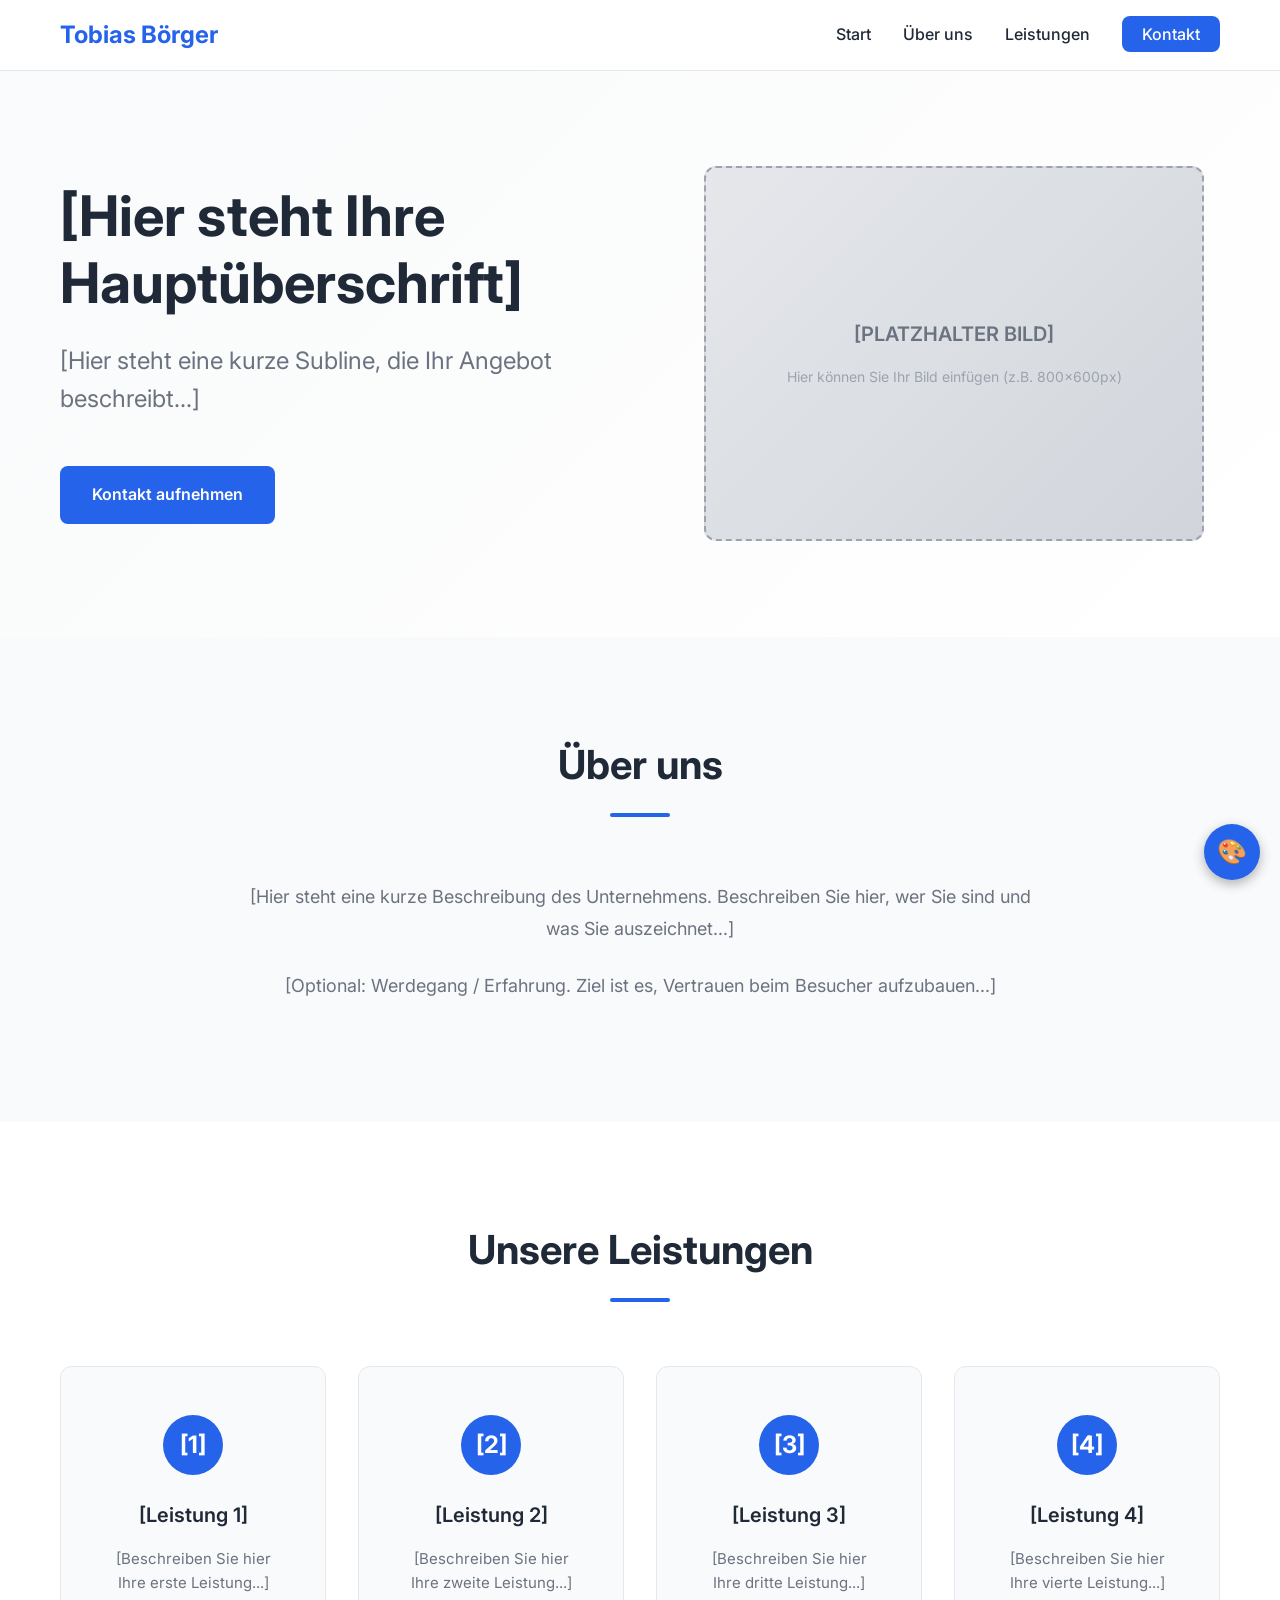
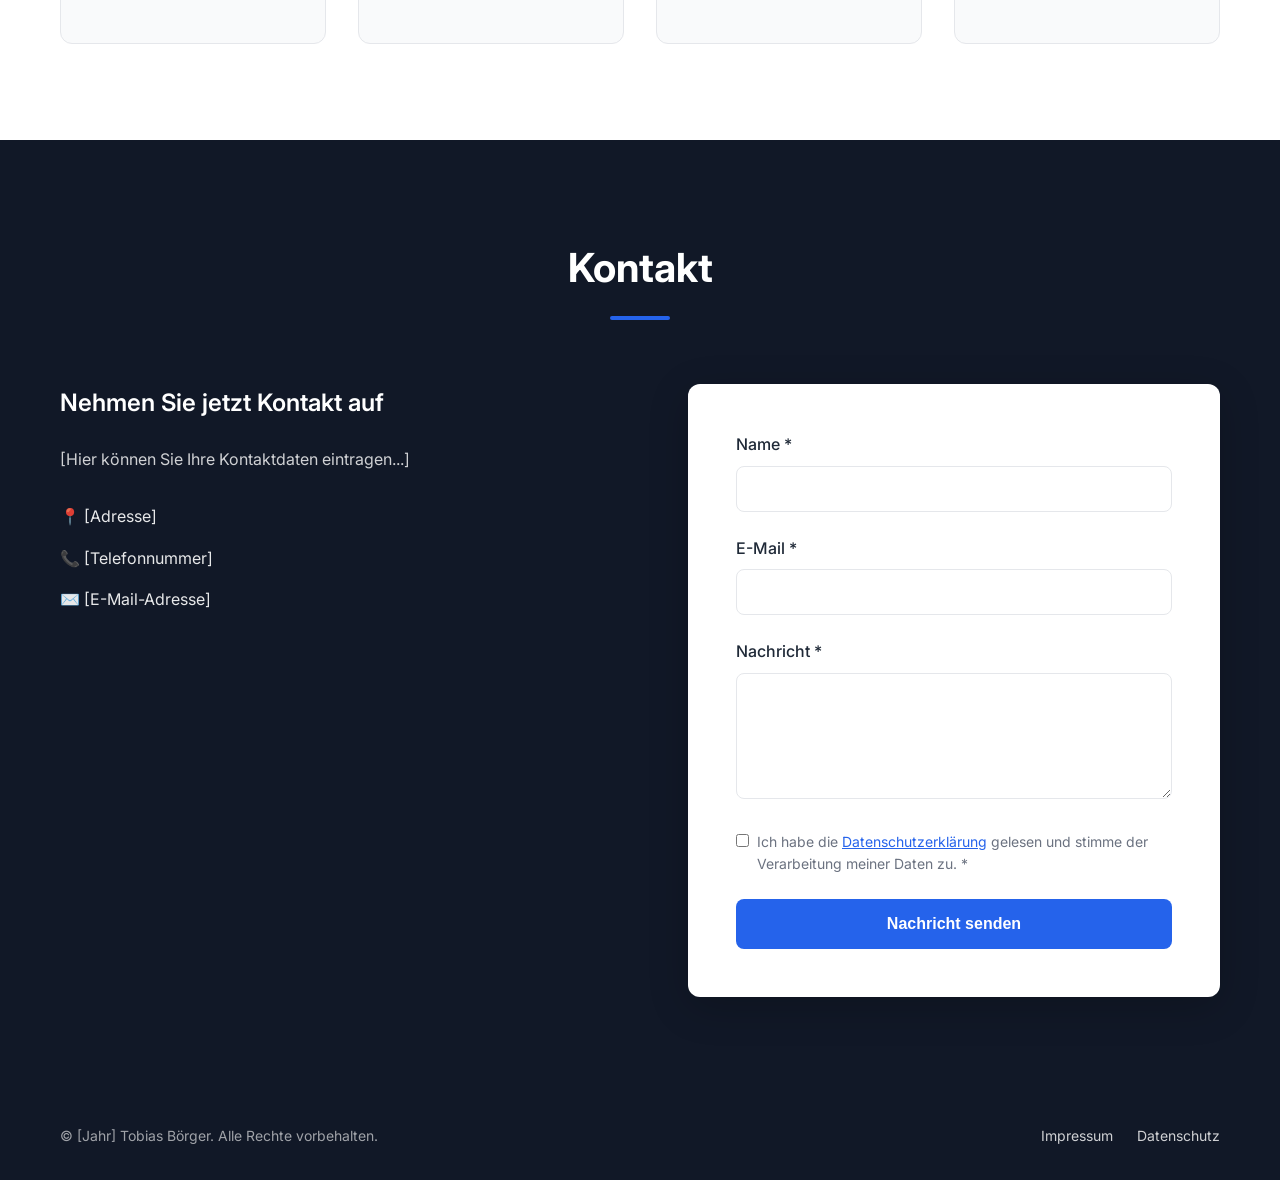
<file: index.html>
<!DOCTYPE html>
<html lang="de">
<head>
    <meta charset="UTF-8">
    <meta name="viewport" content="width=device-width, initial-scale=1.0">
    <title>Tobias Börger | Ihr Partner für [Branche]</title>
    <meta name="description" content="[Hier steht eine kurze Beschreibung...]">
    
    <link rel="preconnect" href="https://fonts.googleapis.com">
    <link rel="preconnect" href="https://fonts.gstatic.com" crossorigin>
    <link href="https://fonts.googleapis.com/css2?family=Inter:wght@400;500;600;700&display=swap" rel="stylesheet">
    
    <link rel="stylesheet" href="css/style.css">
</head>
<body>
    <!-- Navigation -->
    <header class="header" id="header">
        <div class="container">
            <nav class="nav">
                <a href="#" class="logo">Tobias Börger</a>
                <button class="nav__toggle" id="navToggle" aria-label="Menü öffnen">
                    <span></span>
                    <span></span>
                    <span></span>
                </button>
                <ul class="nav__menu" id="navMenu">
                    <li><a href="#home" class="nav__link">Start</a></li>
                    <li><a href="#about" class="nav__link">Über uns</a></li>
                    <li><a href="#services" class="nav__link">Leistungen</a></li>
                    <li><a href="#contact" class="nav__link nav__link--cta">Kontakt</a></li>
                </ul>
            </nav>
        </div>
    </header>

    <!-- Hero Section -->
    <section class="hero" id="home">
        <div class="container">
            <div class="hero__grid">
                <div class="hero__content">
                    <h1 class="hero__title">[Hier steht Ihre Hauptüberschrift]</h1>
                    <p class="hero__subtitle">[Hier steht eine kurze Subline, die Ihr Angebot beschreibt...]</p>
                    <a href="#contact" class="btn btn--primary">Kontakt aufnehmen</a>
                </div>
                <div class="hero__image">
                    <div class="placeholder-image">
                        <span class="placeholder-image__text">[PLATZHALTER BILD]</span>
                        <p class="placeholder-image__hint">Hier können Sie Ihr Bild einfügen (z.B. 800x600px)</p>
                    </div>
                </div>
            </div>
        </div>
    </section>

    <!-- About Section -->
    <section class="section section--light" id="about">
        <div class="container">
            <div class="section-header">
                <h2 class="section__title">Über uns</h2>
                <div class="section__line"></div>
            </div>
            <div class="about__content">
                <p class="about__text">[Hier steht eine kurze Beschreibung des Unternehmens. Beschreiben Sie hier, wer Sie sind und was Sie auszeichnet...]</p>
                <p class="about__text">[Optional: Werdegang / Erfahrung. Ziel ist es, Vertrauen beim Besucher aufzubauen...]</p>
            </div>
        </div>
    </section>

    <!-- Services Section -->
    <section class="section section--white" id="services">
        <div class="container">
            <div class="section-header">
                <h2 class="section__title">Unsere Leistungen</h2>
                <div class="section__line"></div>
            </div>
            <div class="services__grid">
                <div class="service-card">
                    <div class="service-card__icon">[1]</div>
                    <h3 class="service-card__title">[Leistung 1]</h3>
                    <p class="service-card__text">[Beschreiben Sie hier Ihre erste Leistung...]</p>
                </div>
                <div class="service-card">
                    <div class="service-card__icon">[2]</div>
                    <h3 class="service-card__title">[Leistung 2]</h3>
                    <p class="service-card__text">[Beschreiben Sie hier Ihre zweite Leistung...]</p>
                </div>
                <div class="service-card">
                    <div class="service-card__icon">[3]</div>
                    <h3 class="service-card__title">[Leistung 3]</h3>
                    <p class="service-card__text">[Beschreiben Sie hier Ihre dritte Leistung...]</p>
                </div>
                <div class="service-card">
                    <div class="service-card__icon">[4]</div>
                    <h3 class="service-card__title">[Leistung 4]</h3>
                    <p class="service-card__text">[Beschreiben Sie hier Ihre vierte Leistung...]</p>
                </div>
            </div>
        </div>
    </section>

    <!-- Contact Section -->
    <section class="section section--dark" id="contact">
        <div class="container">
            <div class="section-header">
                <h2 class="section__title">Kontakt</h2>
                <div class="section__line"></div>
            </div>
            <div class="contact__grid">
                <div class="contact__info">
                    <h3 class="contact__subtitle">Nehmen Sie jetzt Kontakt auf</h3>
                    <p class="contact__text">[Hier können Sie Ihre Kontaktdaten eintragen...]</p>
                    <ul class="contact__list">
                        <li>📍 [Adresse]</li>
                        <li>📞 [Telefonnummer]</li>
                        <li>✉️ [E-Mail-Adresse]</li>
                    </ul>
                </div>
                <div class="contact__form-wrapper">
                    <form class="contact__form" name="contact" method="POST" data-netlify="true">
                        <div class="form__group">
                            <label for="name" class="form__label">Name *</label>
                            <input type="text" id="name" name="name" class="form__input" required>
                        </div>
                        <div class="form__group">
                            <label for="email" class="form__label">E-Mail *</label>
                            <input type="email" id="email" name="email" class="form__input" required>
                        </div>
                        <div class="form__group">
                            <label for="message" class="form__label">Nachricht *</label>
                            <textarea id="message" name="message" class="form__textarea" rows="5" required></textarea>
                        </div>
                        <div class="form__group form__group--checkbox">
                            <input type="checkbox" id="privacy" name="privacy" class="form__checkbox" required>
                            <label for="privacy" class="form__label--checkbox">
                                Ich habe die <a href="#">Datenschutzerklärung</a> gelesen und stimme der Verarbeitung meiner Daten zu. *
                            </label>
                        </div>
                        <button type="submit" class="btn btn--primary btn--full">Nachricht senden</button>
                    </form>
                </div>
            </div>
        </div>
    </section>

    <!-- Footer -->
    <footer class="footer">
        <div class="container">
            <div class="footer__content">
                <p class="footer__text">© [Jahr] Tobias Börger. Alle Rechte vorbehalten.</p>
                <nav class="footer__nav">
                    <a href="impressum.html" class="footer__link">Impressum</a>
                    <a href="datenschutz.html" class="footer__link">Datenschutz</a>
                </nav>
            </div>
        </div>
    </footer>

    <script src="js/main.js"></script>
    <script src="js/theme-switcher.js"></script>
</body>
</html>
</file>
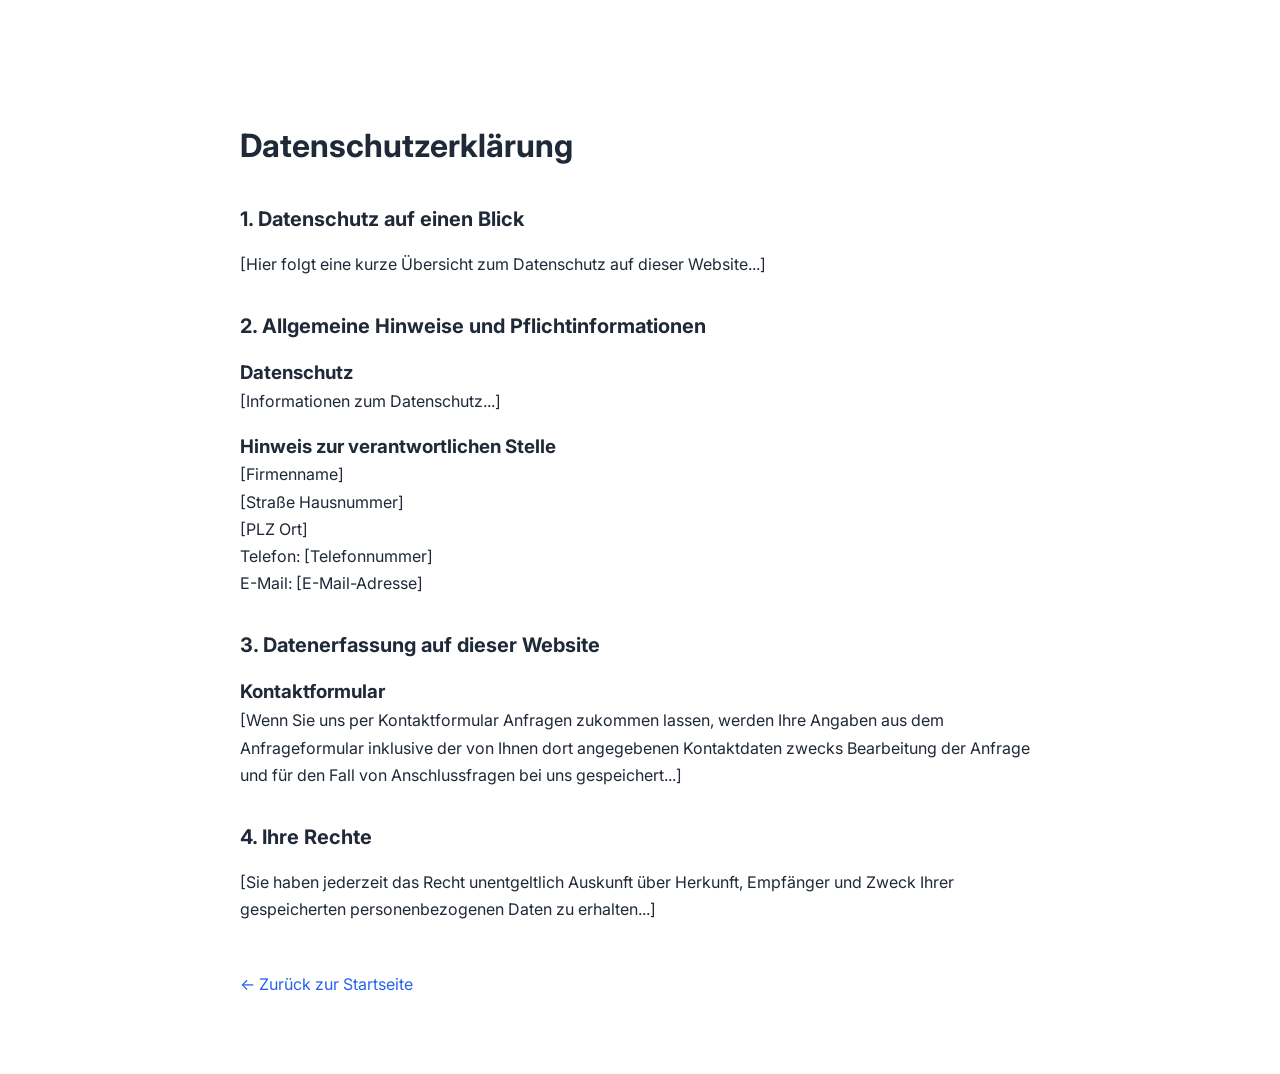
<file: datenschutz.html>
<!DOCTYPE html>
<html lang="de">
<head>
    <meta charset="UTF-8">
    <meta name="viewport" content="width=device-width, initial-scale=1.0">
    <title>Datenschutz | [Firmenname]</title>
    <link rel="preconnect" href="https://fonts.googleapis.com">
    <link rel="preconnect" href="https://fonts.gstatic.com" crossorigin>
    <link href="https://fonts.googleapis.com/css2?family=Inter:wght@400;500;600;700&display=swap" rel="stylesheet">
    <link rel="stylesheet" href="css/style.css">
    <style>
        .legal-page {
            padding: 120px 0 60px;
            max-width: 800px;
            margin: 0 auto;
        }
        .legal-page h1 {
            font-size: 2rem;
            margin-bottom: 2rem;
        }
        .legal-page h2 {
            font-size: 1.25rem;
            margin: 2rem 0 1rem;
        }
        .legal-page p {
            margin-bottom: 1rem;
            line-height: 1.7;
        }
        .back-link {
            display: inline-block;
            margin-top: 2rem;
            color: var(--color-primary);
        }
    </style>
</head>
<body>
    <div class="container legal-page">
        <h1>Datenschutzerklärung</h1>
        
        <h2>1. Datenschutz auf einen Blick</h2>
        <p>[Hier folgt eine kurze Übersicht zum Datenschutz auf dieser Website...]</p>
        
        <h2>2. Allgemeine Hinweise und Pflichtinformationen</h2>
        <h3>Datenschutz</h3>
        <p>[Informationen zum Datenschutz...]</p>
        
        <h3>Hinweis zur verantwortlichen Stelle</h3>
        <p>
            [Firmenname]<br>
            [Straße Hausnummer]<br>
            [PLZ Ort]<br>
            Telefon: [Telefonnummer]<br>
            E-Mail: [E-Mail-Adresse]
        </p>
        
        <h2>3. Datenerfassung auf dieser Website</h2>
        
        <h3>Kontaktformular</h3>
        <p>[Wenn Sie uns per Kontaktformular Anfragen zukommen lassen, werden Ihre Angaben aus dem Anfrageformular inklusive der von Ihnen dort angegebenen Kontaktdaten zwecks Bearbeitung der Anfrage und für den Fall von Anschlussfragen bei uns gespeichert...]</p>
        
        <h2>4. Ihre Rechte</h2>
        <p>[Sie haben jederzeit das Recht unentgeltlich Auskunft über Herkunft, Empfänger und Zweck Ihrer gespeicherten personenbezogenen Daten zu erhalten...]</p>
        
        <p><a href="index.html" class="back-link">← Zurück zur Startseite</a></p>
    </div>
</body>
</html>
</file>
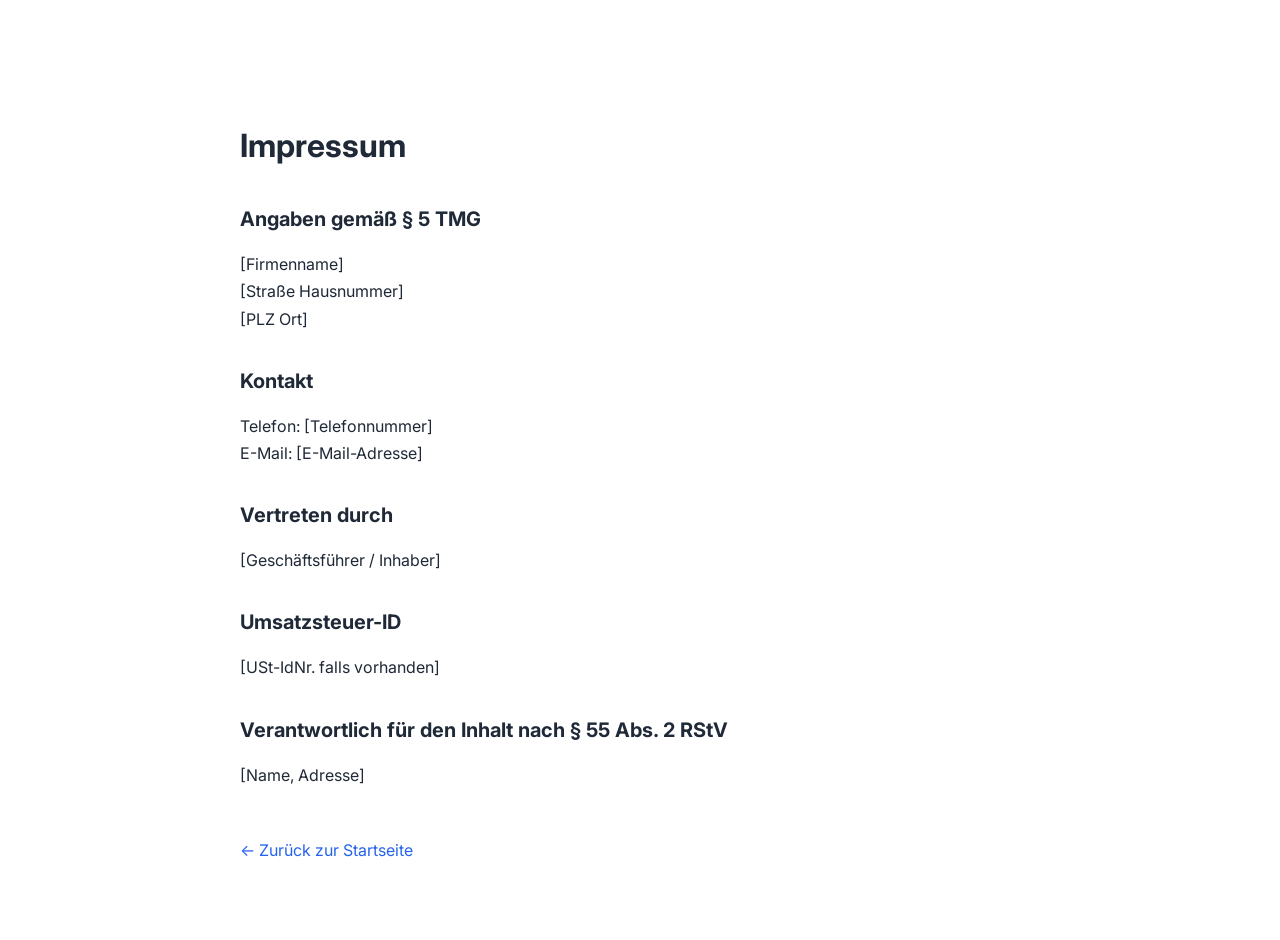
<file: impressum.html>
<!DOCTYPE html>
<html lang="de">
<head>
    <meta charset="UTF-8">
    <meta name="viewport" content="width=device-width, initial-scale=1.0">
    <title>Impressum | [Firmenname]</title>
    <link rel="preconnect" href="https://fonts.googleapis.com">
    <link rel="preconnect" href="https://fonts.gstatic.com" crossorigin>
    <link href="https://fonts.googleapis.com/css2?family=Inter:wght@400;500;600;700&display=swap" rel="stylesheet">
    <link rel="stylesheet" href="css/style.css">
    <style>
        .legal-page {
            padding: 120px 0 60px;
            max-width: 800px;
            margin: 0 auto;
        }
        .legal-page h1 {
            font-size: 2rem;
            margin-bottom: 2rem;
        }
        .legal-page h2 {
            font-size: 1.25rem;
            margin: 2rem 0 1rem;
        }
        .legal-page p {
            margin-bottom: 1rem;
            line-height: 1.7;
        }
        .back-link {
            display: inline-block;
            margin-top: 2rem;
            color: var(--color-primary);
        }
    </style>
</head>
<body>
    <div class="container legal-page">
        <h1>Impressum</h1>
        
        <h2>Angaben gemäß § 5 TMG</h2>
        <p>
            [Firmenname]<br>
            [Straße Hausnummer]<br>
            [PLZ Ort]
        </p>
        
        <h2>Kontakt</h2>
        <p>
            Telefon: [Telefonnummer]<br>
            E-Mail: [E-Mail-Adresse]
        </p>
        
        <h2>Vertreten durch</h2>
        <p>[Geschäftsführer / Inhaber]</p>
        
        <h2>Umsatzsteuer-ID</h2>
        <p>[USt-IdNr. falls vorhanden]</p>
        
        <h2>Verantwortlich für den Inhalt nach § 55 Abs. 2 RStV</h2>
        <p>[Name, Adresse]</p>
        
        <p><a href="index.html" class="back-link">← Zurück zur Startseite</a></p>
    </div>
</body>
</html>
</file>
<file: css/style.css>
/* ========================================
   ONEPAGER TEMPLATE - Clean & Modern
   ======================================== */

:root {
    /* Farben */
    --color-primary: #2563eb;
    --color-primary-dark: #1d4ed8;
    --color-text: #1f2937;
    --color-text-light: #6b7280;
    --color-bg: #ffffff;
    --color-bg-light: #f9fafb;
    --color-bg-dark: #111827;
    --color-border: #e5e7eb;
    
    /* Schriften */
    --font-family: 'Inter', -apple-system, BlinkMacSystemFont, sans-serif;
    
    /* Abstände */
    --space-xs: 0.5rem;
    --space-sm: 1rem;
    --space-md: 1.5rem;
    --space-lg: 2rem;
    --space-xl: 3rem;
    --space-2xl: 4rem;
    --space-3xl: 6rem;
    
    /* Container */
    --container-max: 1200px;
    --container-padding: 1.25rem;
    
    /* Border Radius */
    --radius-sm: 6px;
    --radius-md: 8px;
    --radius-lg: 12px;
}

/* Reset */
*, *::before, *::after {
    box-sizing: border-box;
    margin: 0;
    padding: 0;
}

html {
    scroll-behavior: smooth;
}

body {
    font-family: var(--font-family);
    font-size: 16px;
    line-height: 1.6;
    color: var(--color-text);
    background: var(--color-bg);
}

img {
    max-width: 100%;
    height: auto;
}

a {
    color: inherit;
    text-decoration: none;
}

ul {
    list-style: none;
}

/* Container */
.container {
    max-width: var(--container-max);
    margin: 0 auto;
    padding: 0 var(--container-padding);
}

/* ========================================
   HEADER & NAVIGATION
   ======================================== */
.header {
    position: fixed;
    top: 0;
    left: 0;
    right: 0;
    background: rgba(255, 255, 255, 0.95);
    backdrop-filter: blur(10px);
    border-bottom: 1px solid var(--color-border);
    z-index: 1000;
}

.nav {
    display: flex;
    align-items: center;
    justify-content: space-between;
    height: 70px;
}

.logo {
    font-size: 1.5rem;
    font-weight: 700;
    color: var(--color-primary);
}

.nav__menu {
    display: flex;
    gap: var(--space-lg);
}

.nav__link {
    font-weight: 500;
    color: var(--color-text);
    transition: color 0.2s;
}

.nav__link:hover {
    color: var(--color-primary);
}

.nav__link--cta {
    background: var(--color-primary);
    color: white !important;
    padding: 0.5rem 1.25rem;
    border-radius: var(--radius-md);
}

.nav__link--cta:hover {
    background: var(--color-primary-dark);
}

/* Mobile Menu Toggle */
.nav__toggle {
    display: none;
    flex-direction: column;
    gap: 5px;
    background: none;
    border: none;
    cursor: pointer;
    padding: 5px;
}

.nav__toggle span {
    display: block;
    width: 25px;
    height: 2px;
    background: var(--color-text);
    transition: 0.3s;
}

/* ========================================
   HERO SECTION
   ======================================== */
.hero {
    padding: calc(70px + var(--space-3xl)) 0 var(--space-3xl);
    background: linear-gradient(135deg, var(--color-bg-light) 0%, var(--color-bg) 100%);
}

.hero__grid {
    display: grid;
    grid-template-columns: 1fr 1fr;
    gap: var(--space-3xl);
    align-items: center;
}

.hero__content {
    text-align: left;
}

.hero__title {
    font-size: clamp(2rem, 5vw, 3.5rem);
    font-weight: 700;
    line-height: 1.2;
    margin-bottom: var(--space-md);
    color: var(--color-text);
}

.hero__subtitle {
    font-size: clamp(1.125rem, 2vw, 1.5rem);
    color: var(--color-text-light);
    margin-bottom: var(--space-xl);
    max-width: 500px;
}

.hero__image {
    display: flex;
    justify-content: center;
    align-items: center;
}

/* Placeholder Image */
.placeholder-image {
    width: 100%;
    max-width: 500px;
    aspect-ratio: 4/3;
    background: linear-gradient(135deg, #e5e7eb 0%, #d1d5db 100%);
    border: 2px dashed #9ca3af;
    border-radius: var(--radius-lg);
    display: flex;
    flex-direction: column;
    align-items: center;
    justify-content: center;
    padding: var(--space-xl);
    text-align: center;
}

.placeholder-image__text {
    font-size: 1.25rem;
    font-weight: 600;
    color: #6b7280;
    margin-bottom: var(--space-sm);
}

.placeholder-image__hint {
    font-size: 0.875rem;
    color: #9ca3af;
}

/* ========================================
   BUTTONS
   ======================================== */
.btn {
    display: inline-block;
    padding: 1rem 2rem;
    font-size: 1rem;
    font-weight: 600;
    text-align: center;
    border-radius: var(--radius-md);
    transition: all 0.3s ease;
    cursor: pointer;
    border: none;
}

.btn--primary {
    background: var(--color-primary);
    color: white;
}

.btn--primary:hover {
    background: var(--color-primary-dark);
    transform: translateY(-2px);
    box-shadow: 0 4px 12px rgba(37, 99, 235, 0.3);
}

.btn--full {
    width: 100%;
}

/* ========================================
   SECTIONS
   ======================================== */
.section {
    padding: var(--space-3xl) 0;
}

.section--light {
    background: var(--color-bg-light);
}

.section--white {
    background: var(--color-bg);
}

.section--dark {
    background: var(--color-bg-dark);
    color: white;
}

.section-header {
    text-align: center;
    margin-bottom: var(--space-2xl);
}

.section__title {
    font-size: clamp(1.75rem, 4vw, 2.5rem);
    font-weight: 700;
    margin-bottom: var(--space-sm);
}

.section__line {
    width: 60px;
    height: 4px;
    background: var(--color-primary);
    margin: 0 auto;
    border-radius: 2px;
}

/* ========================================
   ABOUT
   ======================================== */
.about__content {
    max-width: 800px;
    margin: 0 auto;
    text-align: center;
}

.about__text {
    font-size: 1.125rem;
    color: var(--color-text-light);
    margin-bottom: var(--space-md);
    line-height: 1.8;
}

/* ========================================
   SERVICES
   ======================================== */
.services__grid {
    display: grid;
    grid-template-columns: repeat(auto-fit, minmax(250px, 1fr));
    gap: var(--space-lg);
}

.service-card {
    background: var(--color-bg-light);
    padding: var(--space-xl);
    border-radius: var(--radius-lg);
    text-align: center;
    transition: transform 0.3s, box-shadow 0.3s;
    border: 1px solid var(--color-border);
}

.service-card:hover {
    transform: translateY(-5px);
    box-shadow: 0 10px 30px rgba(0, 0, 0, 0.1);
}

.service-card__icon {
    width: 60px;
    height: 60px;
    background: var(--color-primary);
    color: white;
    border-radius: 50%;
    display: flex;
    align-items: center;
    justify-content: center;
    font-size: 1.5rem;
    font-weight: 700;
    margin: 0 auto var(--space-md);
}

.service-card__title {
    font-size: 1.25rem;
    font-weight: 600;
    margin-bottom: var(--space-sm);
}

.service-card__text {
    color: var(--color-text-light);
    font-size: 0.9375rem;
}

/* ========================================
   CONTACT
   ======================================== */
.contact__grid {
    display: grid;
    grid-template-columns: 1fr 1fr;
    gap: var(--space-3xl);
    align-items: start;
}

.contact__subtitle {
    font-size: 1.5rem;
    font-weight: 600;
    margin-bottom: var(--space-md);
}

.contact__text {
    color: rgba(255, 255, 255, 0.8);
    margin-bottom: var(--space-lg);
}

.contact__list {
    display: flex;
    flex-direction: column;
    gap: var(--space-sm);
}

.contact__list li {
    color: rgba(255, 255, 255, 0.9);
}

/* Form */
.contact__form {
    background: white;
    padding: var(--space-xl);
    border-radius: var(--radius-lg);
    box-shadow: 0 10px 40px rgba(0, 0, 0, 0.2);
}

.form__group {
    margin-bottom: var(--space-md);
}

.form__label {
    display: block;
    font-weight: 500;
    margin-bottom: var(--space-xs);
    color: var(--color-text);
}

.form__input,
.form__textarea {
    width: 100%;
    padding: 0.75rem 1rem;
    border: 1px solid var(--color-border);
    border-radius: var(--radius-md);
    font-family: inherit;
    font-size: 1rem;
    transition: border-color 0.2s;
}

.form__input:focus,
.form__textarea:focus {
    outline: none;
    border-color: var(--color-primary);
}

.form__group--checkbox {
    display: flex;
    align-items: flex-start;
    gap: var(--space-xs);
}

.form__checkbox {
    margin-top: 3px;
}

.form__label--checkbox {
    font-size: 0.875rem;
    color: var(--color-text-light);
}

.form__label--checkbox a {
    color: var(--color-primary);
    text-decoration: underline;
}

/* ========================================
   FOOTER
   ======================================== */
.footer {
    background: var(--color-bg-dark);
    color: white;
    padding: var(--space-lg) 0;
}

.footer__content {
    display: flex;
    justify-content: space-between;
    align-items: center;
    flex-wrap: wrap;
    gap: var(--space-sm);
}

.footer__text {
    color: rgba(255, 255, 255, 0.6);
    font-size: 0.875rem;
}

.footer__nav {
    display: flex;
    gap: var(--space-md);
}

.footer__link {
    color: rgba(255, 255, 255, 0.8);
    font-size: 0.875rem;
    transition: color 0.2s;
}

.footer__link:hover {
    color: white;
}

/* ========================================
   RESPONSIVE
   ======================================== */
@media (max-width: 768px) {
    .nav__toggle {
        display: flex;
    }
    
    .nav__menu {
        position: fixed;
        top: 70px;
        left: 0;
        right: 0;
        background: white;
        flex-direction: column;
        padding: var(--space-lg);
        gap: var(--space-md);
        border-bottom: 1px solid var(--color-border);
        transform: translateY(-100%);
        opacity: 0;
        visibility: hidden;
        transition: all 0.3s;
    }
    
    .nav__menu.active {
        transform: translateY(0);
        opacity: 1;
        visibility: visible;
    }
    
    .hero__grid {
        grid-template-columns: 1fr;
        gap: var(--space-xl);
    }
    
    .hero__content {
        text-align: center;
    }
    
    .hero__subtitle {
        margin-left: auto;
        margin-right: auto;
    }
    
    .hero__image {
        order: -1;
    }
    
    .placeholder-image {
        max-width: 400px;
    }
    
    .contact__grid {
        grid-template-columns: 1fr;
        gap: var(--space-xl);
    }
    
    .contact__info {
        text-align: center;
    }
    
    .contact__list {
        align-items: center;
    }
    
    .footer__content {
        flex-direction: column;
        text-align: center;
    }
}

@media (max-width: 480px) {
    .services__grid {
        grid-template-columns: 1fr;
    }
    
    .hero {
        padding: calc(70px + var(--space-2xl)) 0 var(--space-2xl);
    }
}
</file>
